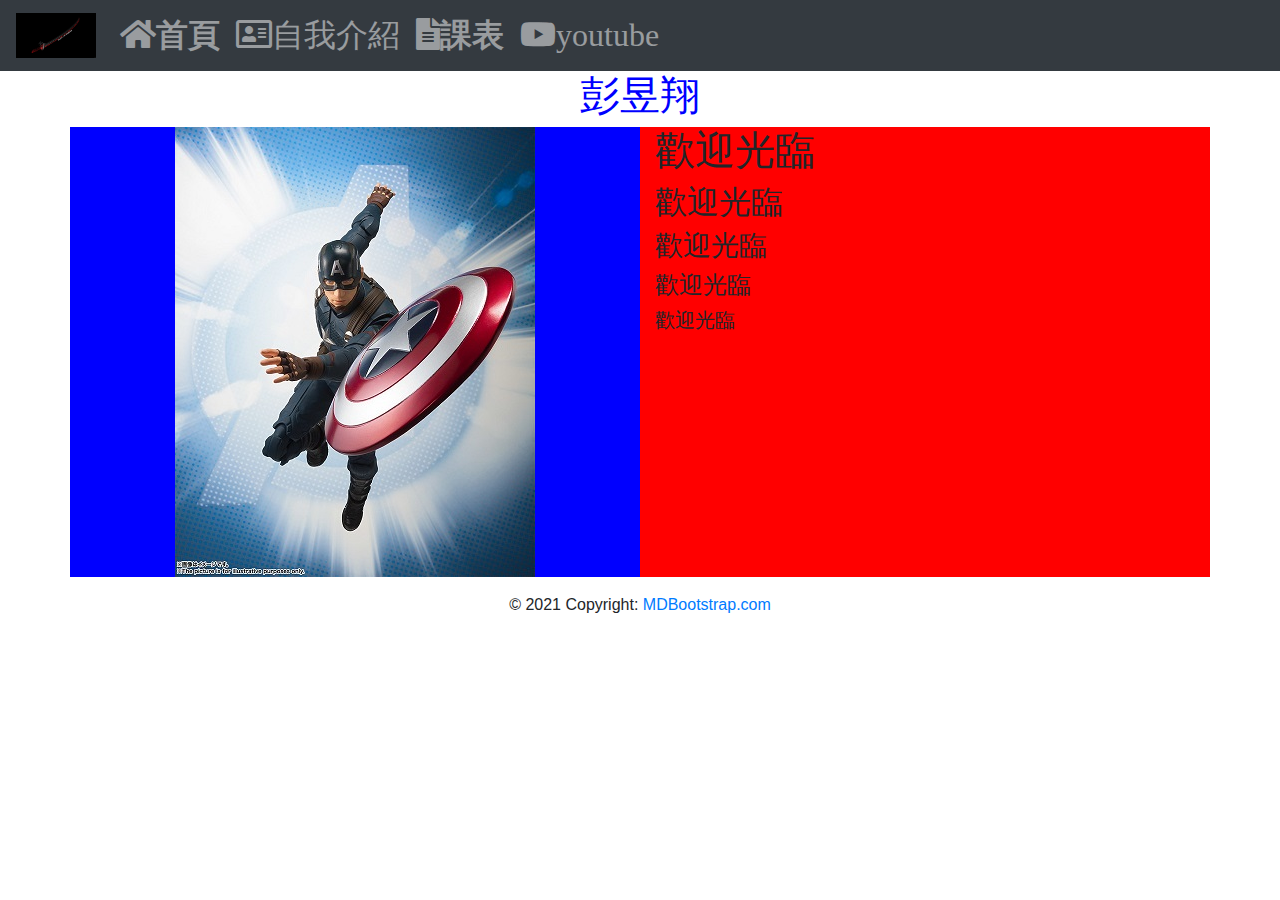
<file: index.html>
<!DOCTYPE html>
<html lang="en">
<head>
    <meta charset="UTF-8">
    <meta name="viewport" content="width=device-width, initial-scale=1.0">
    <meta http-equiv="X-UA-Compatible" content="ie=edge">
    <title>David</title>
    <link href="fontawesome-free-5.11.1-web/css/all.css" rel="stylesheet">
    <!-- Latest compiled and minified CSS -->
<link rel="stylesheet" href="https://maxcdn.bootstrapcdn.com/bootstrap/4.3.1/css/bootstrap.min.css">

<!-- jQuery library -->
<script src="https://ajax.googleapis.com/ajax/libs/jquery/3.4.1/jquery.min.js"></script>

<!-- Popper JS -->
<script src="https://cdnjs.cloudflare.com/ajax/libs/popper.js/1.14.7/umd/popper.min.js"></script>

<!-- Latest compiled JavaScript -->
<script src="https://maxcdn.bootstrapcdn.com/bootstrap/4.3.1/js/bootstrap.min.js"></script>
</head>
<body >
    <nav class="navbar navbar-expand-md bg-dark navbar-dark">
        <a class="navbar-brand" ><img src="ROG.gif" alt="logo" style="width:80px;"></a>
        <button class="navbar-toggler" type="button" data-toggle="collapse" data-target="#collapsibleNavbar">
          <span class="navbar-toggler-icon"></span>
        </button>
        <div class="collapse navbar-collapse" id="collapsibleNavbar">
          <ul class="navbar-nav">
            <li class="nav-item">
              <a class="nav-link" href="index.html"><i class="fas fa-home fa-2x">首頁</i></a>
            </li>
            <li class="nav-item">
              <a class="nav-link" href="1.html"><i class="far fa-address-card fa-2x">自我介紹</i></a>
            </li>
            <li class="nav-item">
              <a class="nav-link" href="2.html"><i class="fas fa-file-alt fa-2x">課表</i></a>
            </li>
            <li class="nav-item">
              <a class="nav-link" href="https://www.youtube.com/"><i class="fab fa-youtube fa-2x">youtube</i></a>
            </li>    
          </ul>
        </div>  
      </nav>
    <div class="container">
        <h1 style="text-align: center;color:blue;" >彭昱翔</h1>
        
        <div class="row">
          <div class="col" style="background-color:blue;text-align: center"><img src="0.jpg" alt="nome"></div>
          <div class="col" style="background-color:red;font-family: 標楷體; "><h1>歡迎光臨</h1><h2>歡迎光臨</h2><h3>歡迎光臨</h3><h4>歡迎光臨</h4><h5>歡迎光臨</h5></div>
        </div>
      </div>
<!-- Footer -->
<footer class="page-footer font-small cyan darken-3">

  <!-- Footer Elements -->
  <div class="container">

    <!-- Grid row-->
    <div class="row">
<!-- 
      Grid column -->
      <!-- <div class="col-md-12 py-5">
        <div class="mb-5 flex-center"> -->

          <!-- Facebook -->
          <!-- <a class="fb-ic">
            <i class="fab fa-facebook-f fa-lg white-text mr-md-5 mr-3 fa-2x"> </i>
          </a> -->
          <!-- Twitter -->
          <!-- <a class="tw-ic">
            <i class="fab fa-twitter fa-lg white-text mr-md-5 mr-3 fa-2x"> </i>
          </a> -->
          <!-- Google +-->
          <!-- <a class="gplus-ic">
            <i class="fab fa-google-plus-g fa-lg white-text mr-md-5 mr-3 fa-2x"> </i>
          </a> -->
          <!--Linkedin -->
          <!-- <a class="li-ic">
            <i class="fab fa-linkedin-in fa-lg white-text mr-md-5 mr-3 fa-2x"> </i>
          </a> -->
          <!--Instagram-->
          <!-- <a class="ins-ic">
            <i class="fab fa-instagram fa-lg white-text mr-md-5 mr-3 fa-2x"> </i>
          </a> -->
          <!--Pinterest-->
          <!-- <a class="pin-ic">
            <i class="fab fa-pinterest fa-lg white-text fa-2x"> </i>
          </a>
        </div>
      </div> -->
      <!-- Grid column -->

    </div>
    <!-- Grid row-->

  </div>
  <!-- Footer Elements -->

  <!-- Copyright -->
  <div class="footer-copyright text-center py-3">© 2021 Copyright:
    <a href="https://mdbootstrap.com/education/bootstrap/"> MDBootstrap.com</a>
  </div>
  <!-- Copyright -->

</footer>
<!-- Footer -->
</body>
</html>
</file>
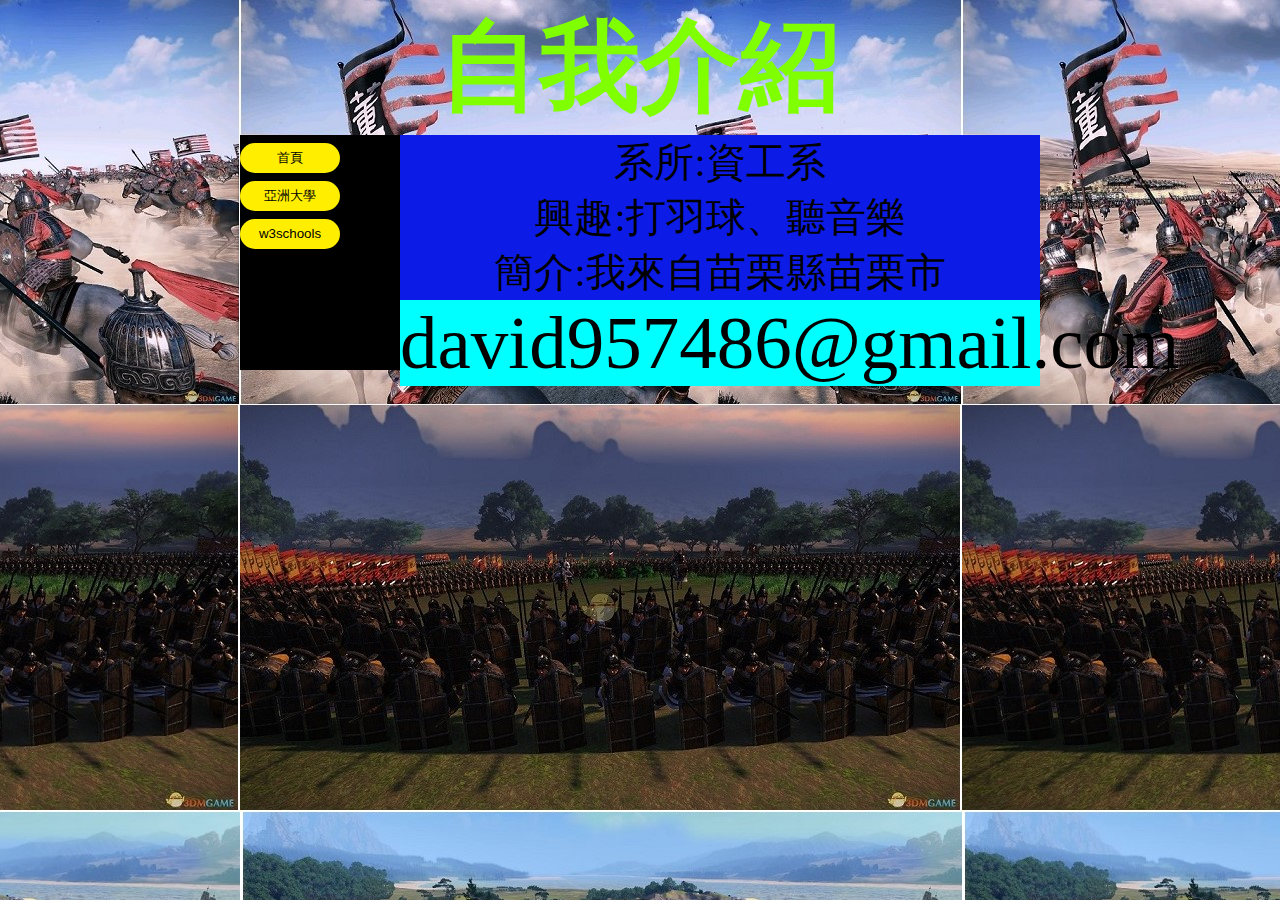
<file: 1.html>
<!DOCTYPE html>
<html lang="en">
<head>
    <meta charset="UTF-8">
    <meta name="viewport" content="width=device-width, initial-scale=1.0">
    <meta http-equiv="X-UA-Compatible" content="ie=edge">
    <title>自我介紹</title>
    <link href="css/main.css" rel="stylesheet" type="text/css">
    <style>

    </style>
    </head>
    <body style="background-image: url(1.jpg)">
        <div id="name">
            <h1>
                自我介紹
            </h1>
    </div>
    <div id="contest">
        <p>系所:資工系</p>
        <p>興趣:打羽球、聽音樂</p>
        <p>簡介:我來自苗栗縣苗栗市</p>
    </div>
    <div id="left"><input type="button" value="首頁" onclick="location.href='index.html'" id="input"><br>
        <input type="button" value="亞洲大學" onclick="location.href='http://www.asia.edu.tw/'" id="input"><br>
        <input type="button" value="w3schools" onclick="location.href='https://www.w3schools.com'" id="input"></div>
    
    <div id=fotter><p>david957486@gmail.com</p></div>
    <div style='clear:both;'></div>
    </body>
</html>
</file>
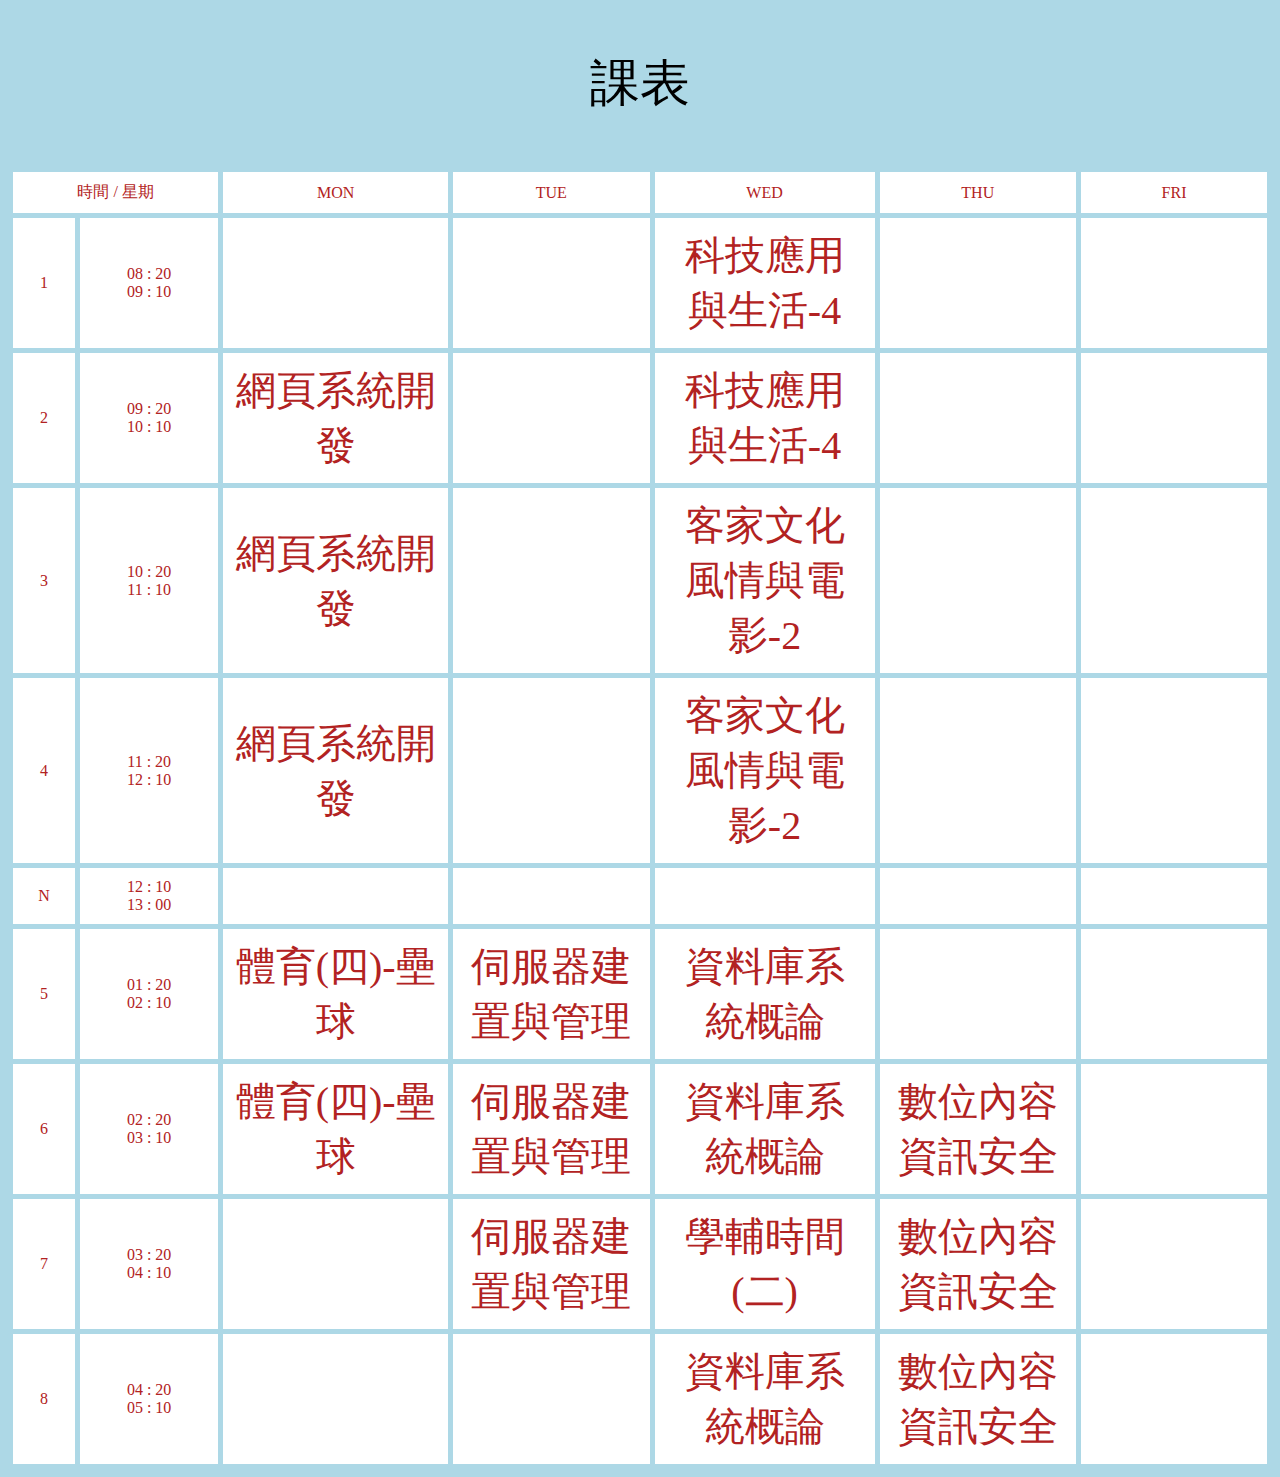
<file: 2.html>
<!doctype html>
<html>
<head>
    <meta charset="UTF-8">
    <meta name="viewport" content="width=device-width, initial-scale=1.0">
    <meta http-equiv="X-UA-Compatible" content="ie=edge">
<title>課表</title>
<style>
    table{
  border:1px solid #000; 
  font-family: 微軟正黑體; 
  border-collapse:collapse;
  margin: 1px auto;
  background-color: white;
    }
    td { 
  padding:10px;      
  border:5px solid lightblue;
  color: FireBrick;
  width:500px;
  text-align: center;
}
    #time{
        width: 100px;
    }
    #number{
        width: 20px;
    }
    #name{
        text-align: center;
        font-size: 50px;
        font-family: 微軟正黑體; 
    }
    #word{
        font-size: 40px;
    }
</style>
</head>
<body style="background-color: lightblue">
<div id="name"><p>課表</p></div>
<table>
<tr><td colspan="2">時間 / 星期</td>
    <td>MON</td> 
    <td>TUE</td> 
    <td>WED</td> 
    <td>THU</td> 
    <td>FRI</td> 
</tr>
<tr><td id="number">1</td>
    <td id="time">08 : 20<br>09 : 10</td>
    <td></td>
    <td></td>
    <td rowspan="1" id="word">科技應用與生活-4</td>
    <td></td>
    <td></td>
</tr>
<tr><td id="number">2</td>   
    <td id="time">09 : 20<br>10 : 10</td>
    <td rowspan="1" id="word">網頁系統開發</td>
    <td rowspan="1" id="word"></td>
    <td rowspan="1" id="word">科技應用與生活-4</td>
    <td rowspan="1" id="word"></td>
    <td rowspan="1" id="word"></td>
</tr>
<tr><td id="number">3</td> 
    <td id="time">10 : 20<br>11 : 10</td>
    <td rowspan="1" id="word">網頁系統開發</td>
    <td rowspan="1" id="word"></td>
    <td rowspan="1" id="word">客家文化風情與電影-2</td>
    <td rowspan="1" id="word"></td>
    <td rowspan="1" id="word"></td>
</tr>
<tr><td id="number">4</td> 
    <td id="time">11 : 20<br>12 : 10</td>
    <td rowspan="1" id="word">網頁系統開發</td>
    <td rowspan="1" id="word"></td>
    <td rowspan="1" id="word">客家文化風情與電影-2</td>
    <td rowspan="1" id="word"></td>
    <td rowspan="1" id="word"></td>
</tr>
<tr><td id="number">N</td> 
    <td id="time">12 : 10<br>13 : 00</td>
    <td rowspan="1" id="word"></td>
    <td rowspan="1" id="word"></td>
    <td rowspan="1" id="word"></td>
    <td rowspan="1" id="word"></td>
    <td rowspan="1" id="word"></td>
</tr>
<tr><td id="number">5</td> 
    <td id="time">01 : 20<br>02 : 10</td>
    <td rowspan="1" id="word">體育(四)-壘球</td>
    <td rowspan="1" id="word">伺服器建置與管理</td>
    <td rowspan="1" id="word">資料庫系統概論</td>
    <td rowspan="1" id="word"></td>
    <td rowspan="1" id="word"></td>
</tr>
<tr><td id="number">6</td> 
    <td id="time">02 : 20<br>03 : 10</td>
    <td rowspan="1" id="word">體育(四)-壘球</td>
    <td rowspan="1" id="word">伺服器建置與管理</td>
    <td rowspan="1" id="word">資料庫系統概論</td>
    <td rowspan="1" id="word">數位內容資訊安全</td>
    <td rowspan="1" id="word"></td>
</tr>
<tr><td id="number">7</td> 
    <td id="time">03 : 20<br>04 : 10</td>
    <td rowspan="1" id="word"></td>
    <td rowspan="1" id="word">伺服器建置與管理</td>
    <td rowspan="1" id="word">學輔時間(二)</td>
    <td rowspan="1" id="word">數位內容資訊安全</td>
    <td rowspan="1" id="word"></td>
</tr>
<tr><td id="number">8</td> 
    <td id="time">04 : 20<br>05 : 10</td>
    <td rowspan="1" id="word"></td>
    <td rowspan="1" id="word"></td>
    <td rowspan="1" id="word">資料庫系統概論</td>
    <td rowspan="1" id="word">數位內容資訊安全</td>
    <td rowspan="1" id="word"></td>
</tr>
</table>
    </body>
</html>
</file>
<file: css/main.css>
*{
    margin: 0 auto 0 auto;
   max-width: 800px;
}
#name{ 
    height:100%;
    text-align: center;
    font-size: 50px;
    color: Chartreuse ;
}
#left{
    height: 235px;
    width: 20%;
    float: left;
    background-color: #000;
    font-size: 30px;            
}
#contest{
    height:100%;
    width: 80%;
    float: right;
    background-color:#0d1be6;
    text-align: center;
    font-size: 40px;
    color: #000;
}
#fotter{
    height:100%;
    width: 80%;
    float: right;
    background-color: cyan;
    text-align: center;
    font-size: 75px;
    color: black;
}
#input{
    border:0;
    background-color:#ffee00;
    color:#000000;
    border-radius:100px;
    cursor:pointer;
    width: 100px;
    height: 30px;
}
#input:hover{
    color:#000000;
    background-color:#fff;
    border:2px #1c2275 solid;
  }
</file>
